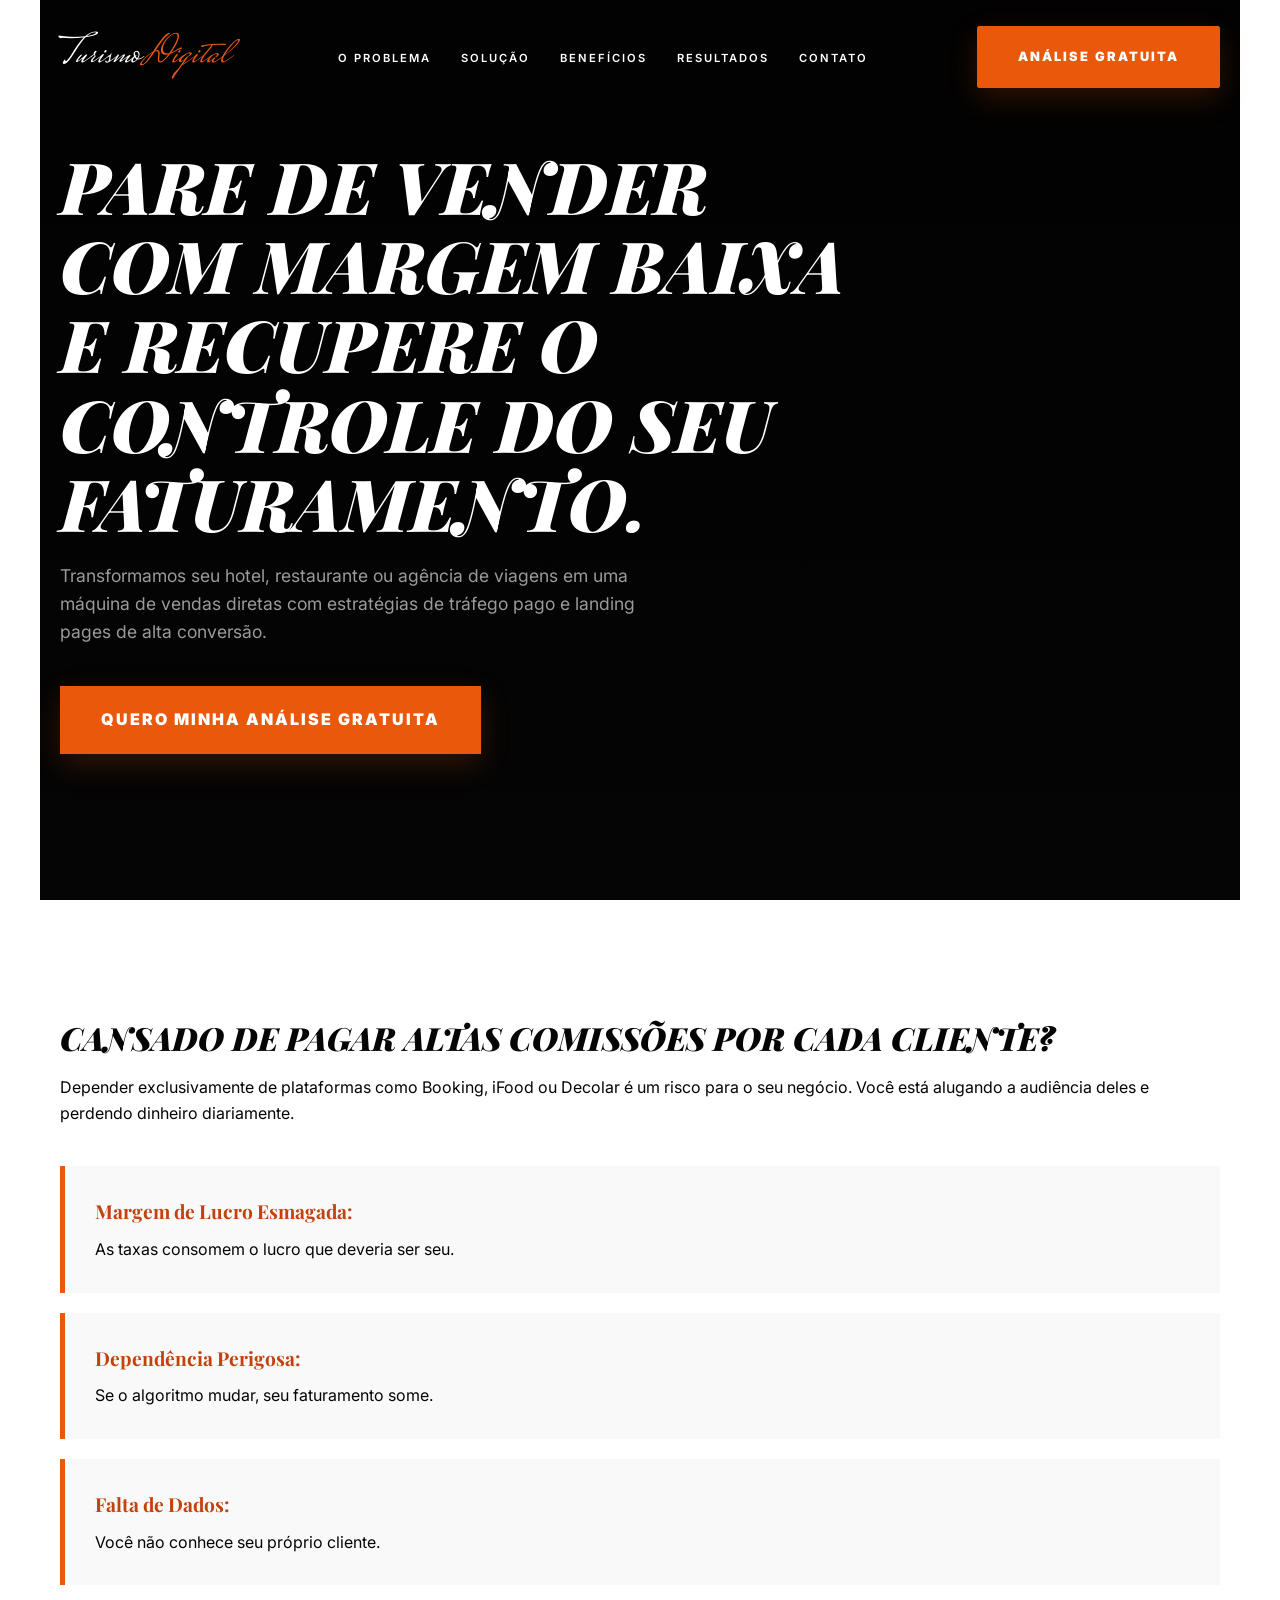
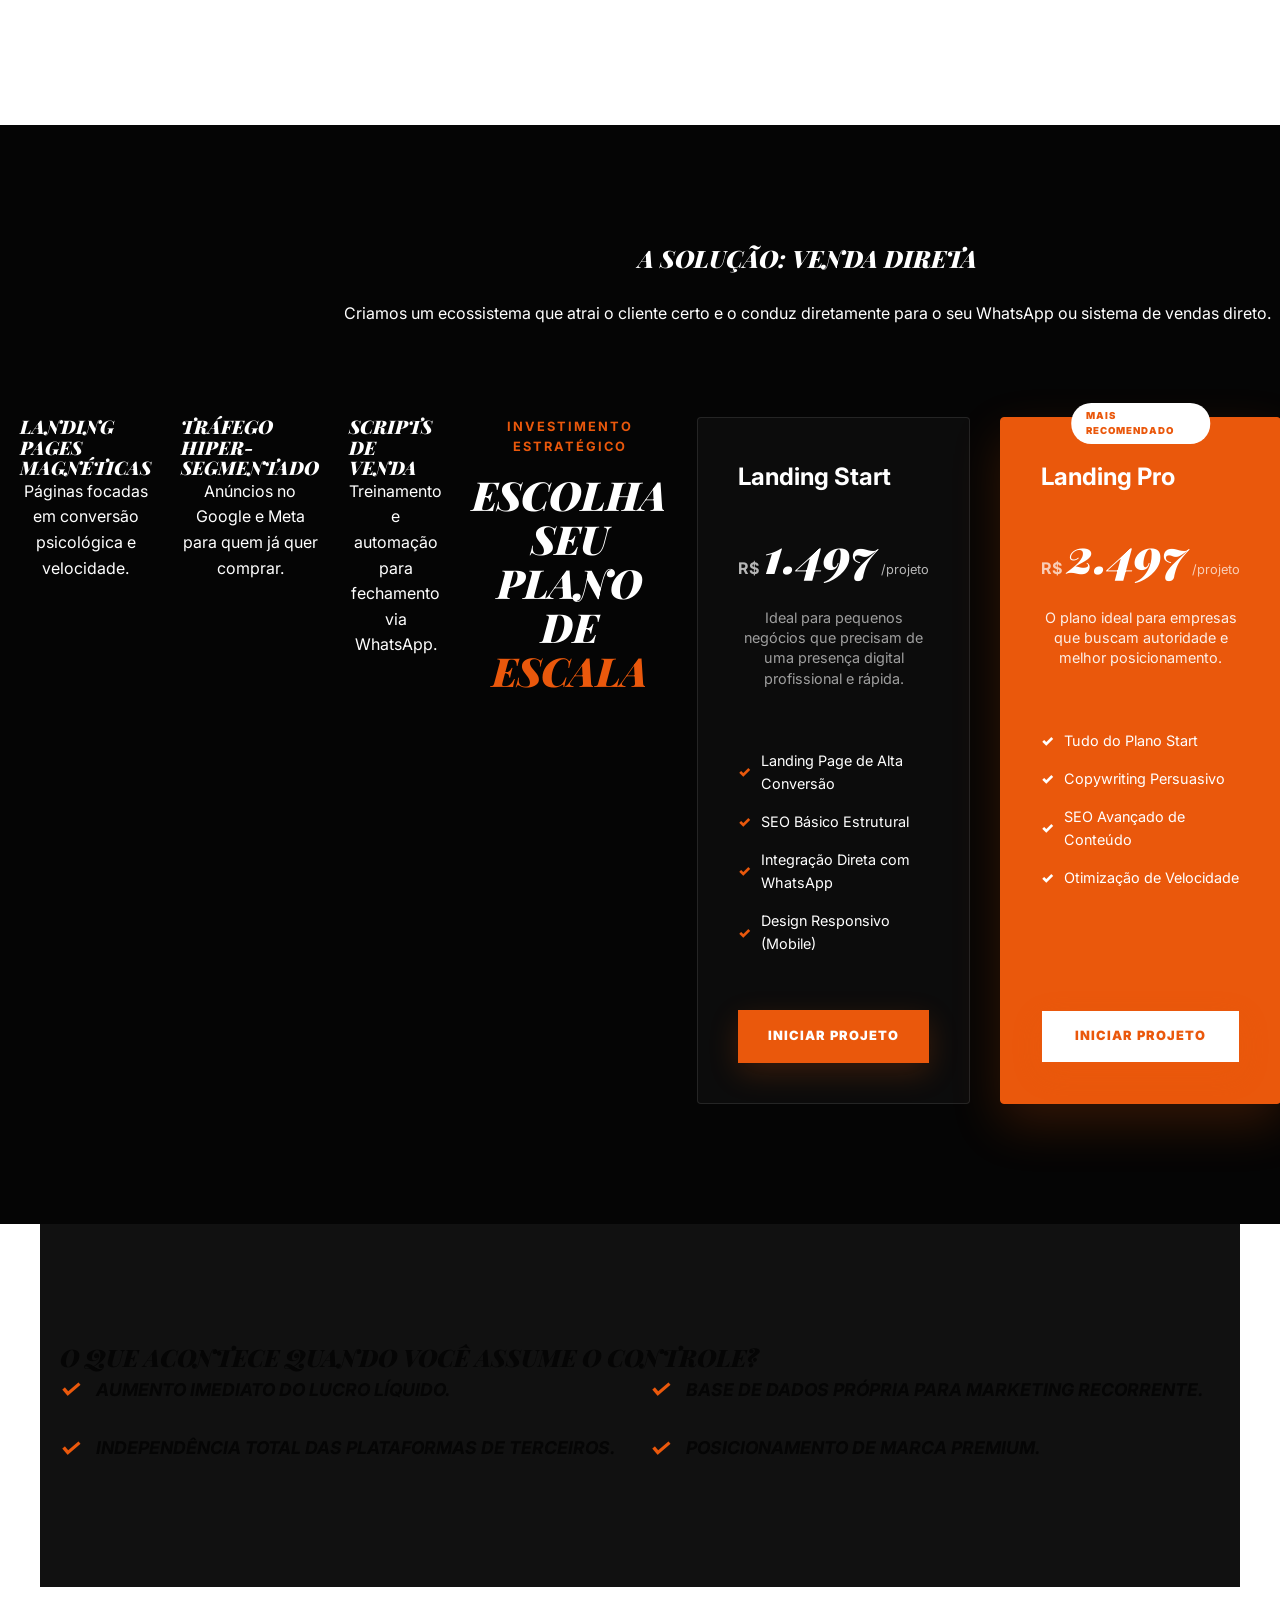
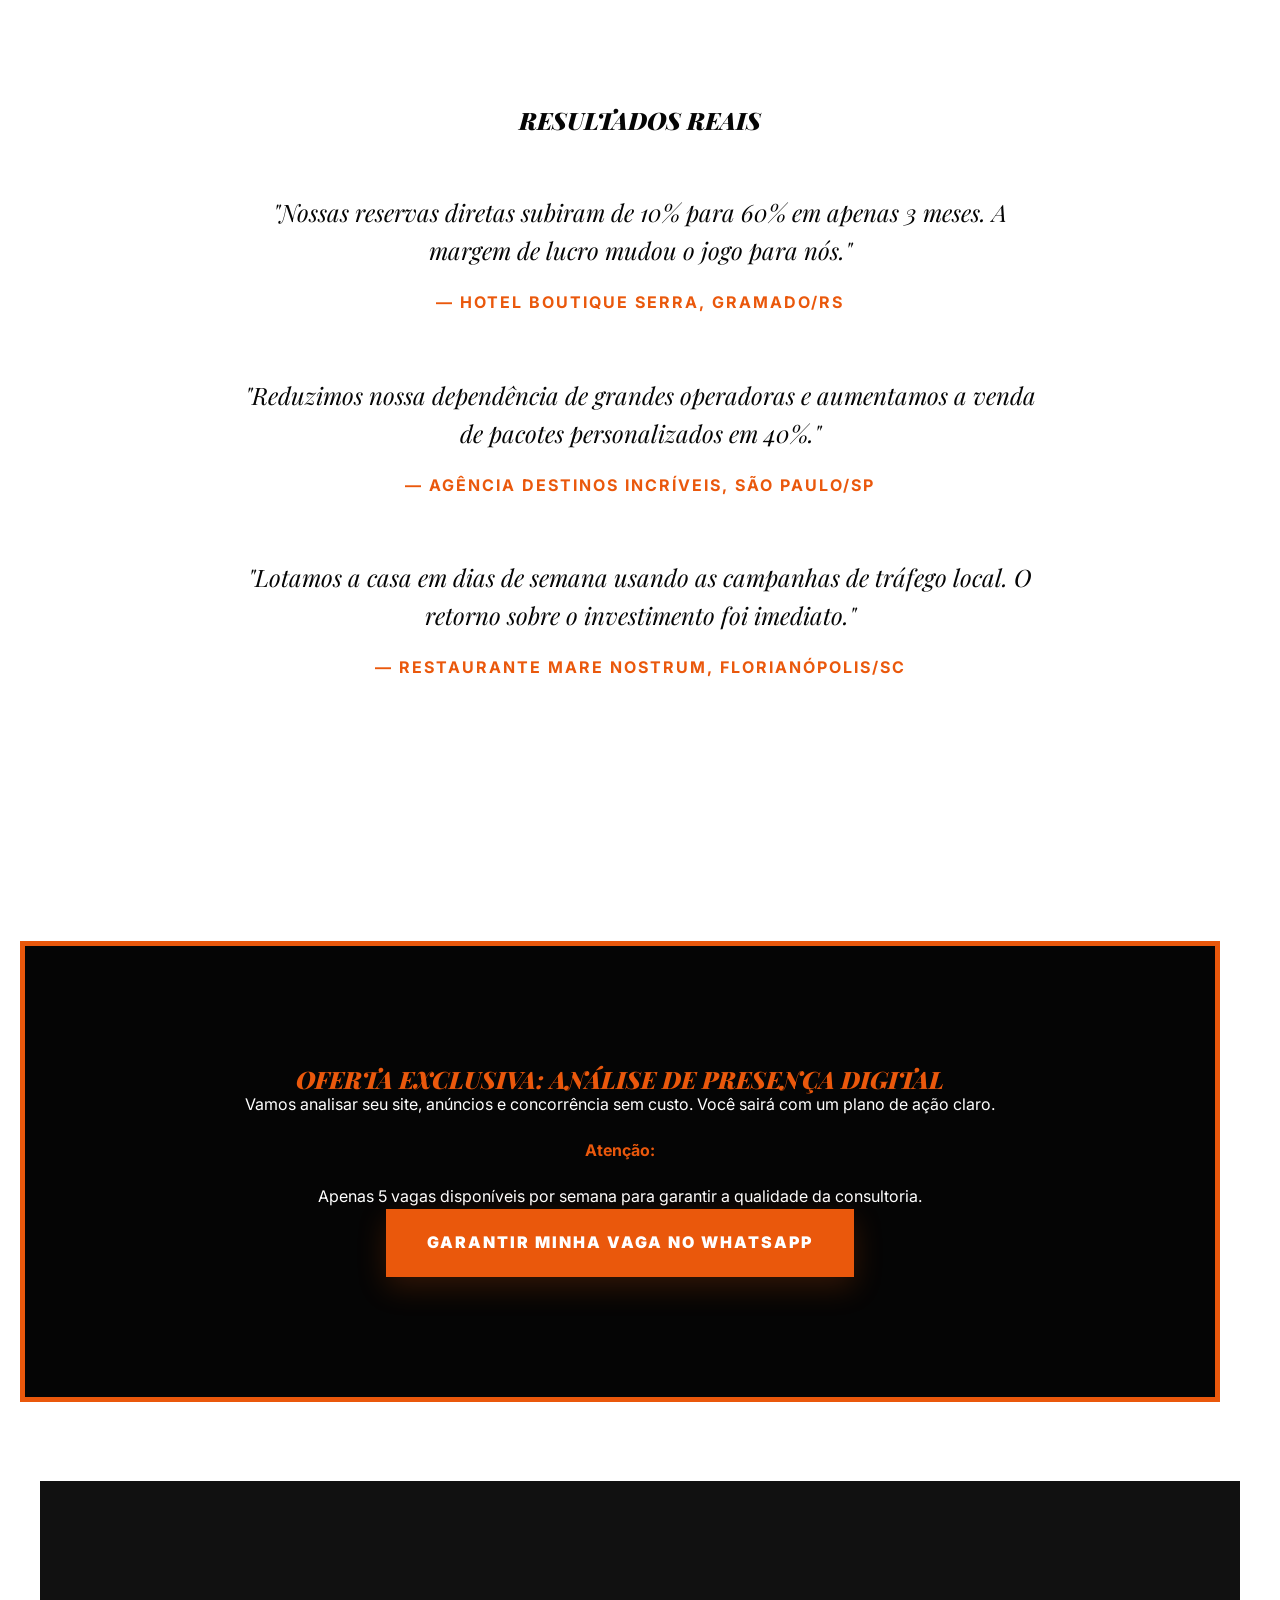
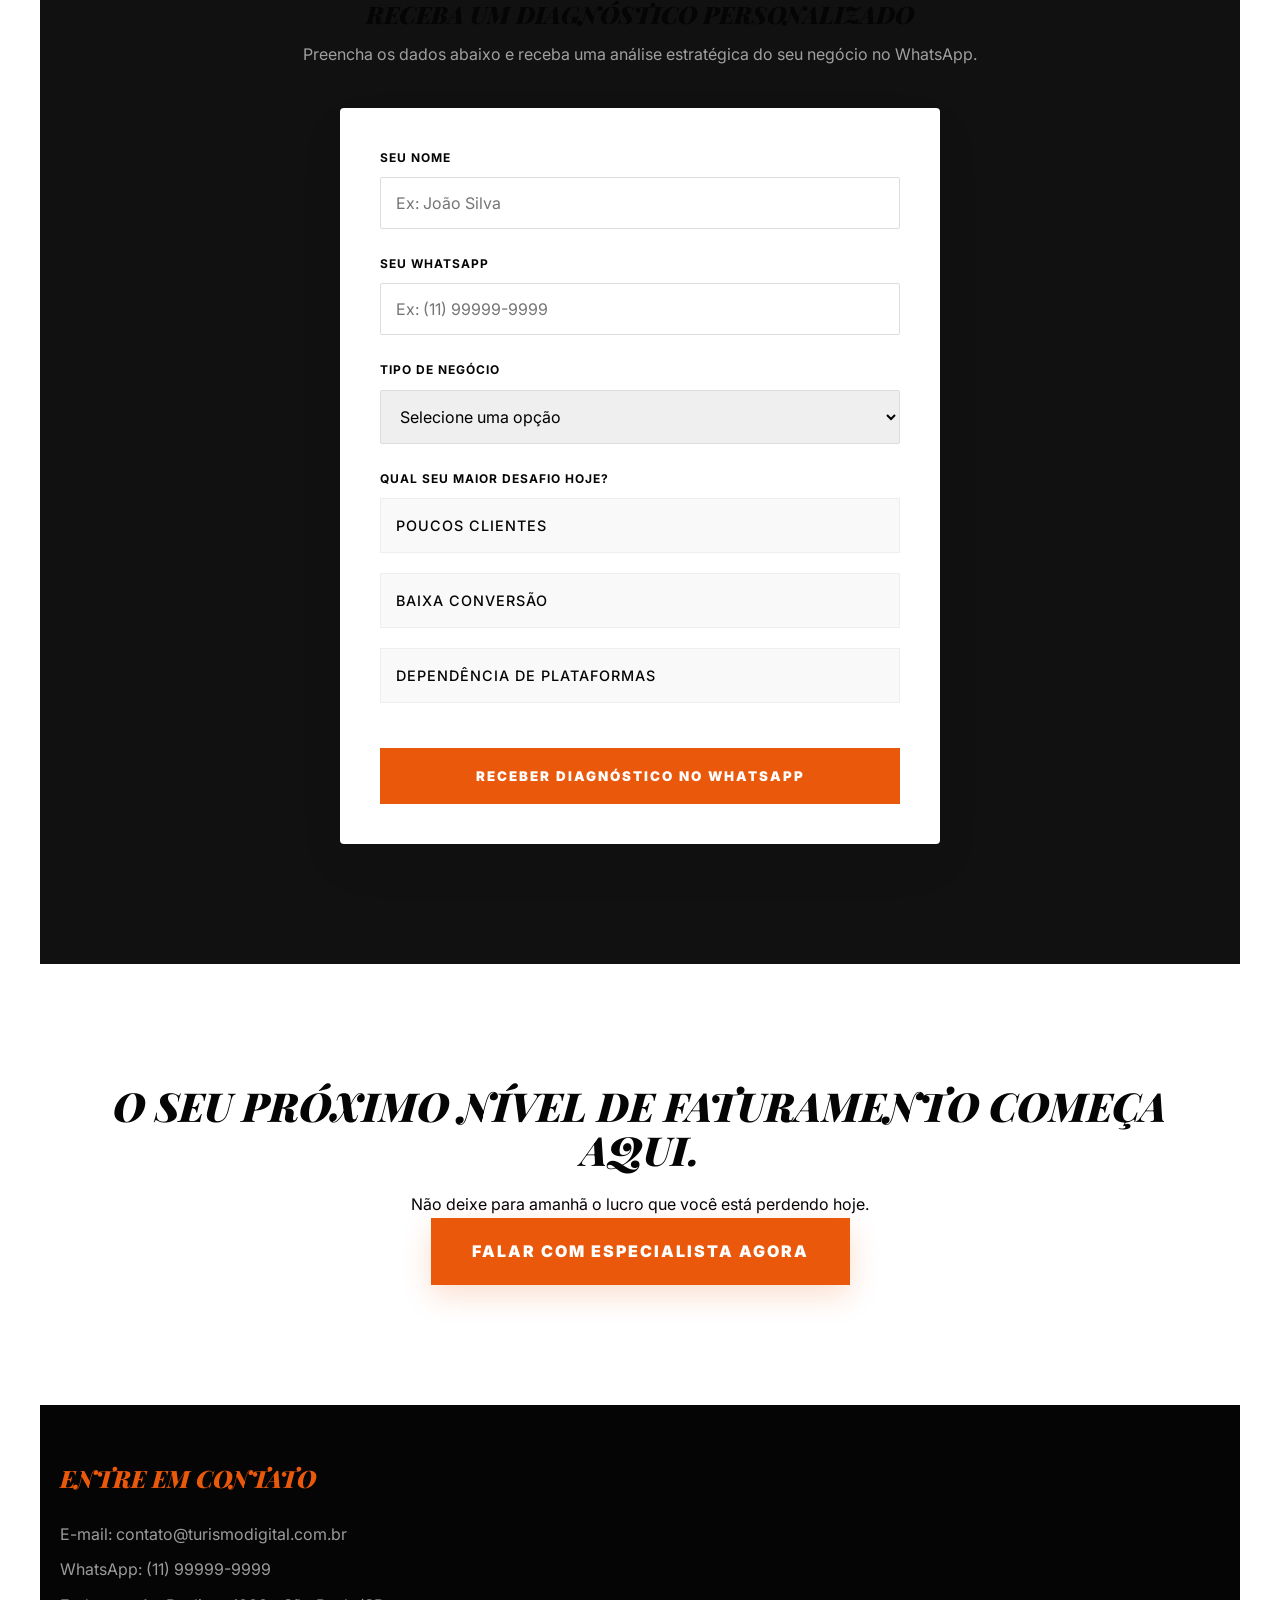
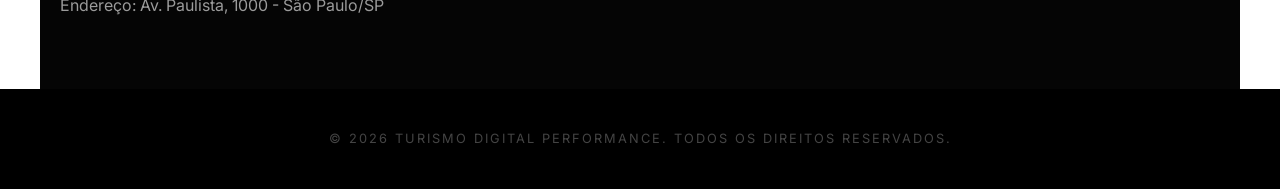
<file: landing-page.html>
<!DOCTYPE html>
<html lang="pt-BR">
<head>
    <meta charset="UTF-8">
    <meta name="viewport" content="width=device-width, initial-scale=1.0">
    <title>Turismo Digital | Agência de Performance para Hotéis e Turismo</title>
    <meta name="description" content="Aumente suas reservas diretas e reduza comissões. Especialistas em tráfego pago e landing pages de alta conversão para hotéis, pousadas e restaurantes." />
    <meta name="keywords" content="turismo digital, marketing para hoteis, trafego pago turismo, reservas diretas, agencia marketing turistico, performance turismo" />
    <meta name="author" content="Turismo Digital" />
    
    <!-- Open Graph / Facebook -->
    <meta property="og:type" content="website" />
    <meta property="og:url" content="https://turismodigital.com.br/" />
    <meta property="og:title" content="Turismo Digital | Agência de Performance para Hotéis e Turismo" />
    <meta property="og:description" content="Aumente suas reservas diretas e reduza comissões. Estratégias de tráfego pago e conversão para o setor turístico." />
    <meta property="og:image" content="https://images.unsplash.com/photo-1566073771259-6a8506099945?auto=format&fit=crop&q=80&w=1200" />

    <link rel="stylesheet" href="style.css">
</head>
<body>

    <!-- Header / Nav -->
    <header>
        <nav>
            <div class="logo">Turismo<span>Digital</span></div>
            <ul>
                <li><a href="#problema">O Problema</a></li>
                <li><a href="#solucao">Solução</a></li>
                <li><a href="#beneficios">Benefícios</a></li>
                <li><a href="#prova-social">Resultados</a></li>
                <li><a href="#contato">Contato</a></li>
            </ul>
            <a href="https://wa.me/5511999999999">Análise Gratuita</a>
        </nav>
    </header>

    <main>
        <!-- Hero Section -->
        <section id="hero" class="reveal">
            <div class="hero-bg">
                <video autoplay muted loop playsinline>
                    <source src="https://d8j0ntlcm91z4.cloudfront.net/user_38xzZboKViGWJOttwIXH07lWA1P/hf_20260328_091828_e240eb17-6edc-4129-ad9d-98678e3fd238.mp4" type="video/mp4">
                </video>
            </div>
            <div class="hero-content">
                <h1>Pare de vender com margem baixa e recupere o controle do seu faturamento.</h1>
                <p>Transformamos seu hotel, restaurante ou agência de viagens em uma máquina de vendas diretas com estratégias de tráfego pago e landing pages de alta conversão.</p>
                <a href="https://wa.me/5511999999999">Quero Minha Análise Gratuita</a>
            </div>
        </section>

        <!-- Problema Section -->
        <section id="problema" class="reveal">
            <h2>Cansado de pagar altas comissões por cada cliente?</h2>
            <p>Depender exclusivamente de plataformas como Booking, iFood ou Decolar é um risco para o seu negócio. Você está alugando a audiência deles e perdendo dinheiro diariamente.</p>
            <ul class="reveal-stagger">
                <li><strong>Margem de Lucro Esmagada:</strong> As taxas consomem o lucro que deveria ser seu.</li>
                <li><strong>Dependência Perigosa:</strong> Se o algoritmo mudar, seu faturamento some.</li>
                <li><strong>Falta de Dados:</strong> Você não conhece seu próprio cliente.</li>
            </ul>
        </section>

        <!-- Solução Section -->
        <section id="solucao" class="reveal">
            <h2>A Solução: <span>Venda Direta</span></h2>
            <p>Criamos um ecossistema que atrai o cliente certo e o conduz diretamente para o seu WhatsApp ou sistema de vendas direto.</p>
            <div class="reveal-stagger solution-grid">
                <div>
                    <h3>Landing Pages Magnéticas</h3>
                    <p>Páginas focadas em conversão psicológica e velocidade.</p>
                </div>
                <div>
                    <h3>Tráfego Hiper-Segmentado</h3>
                    <p>Anúncios no Google e Meta para quem já quer comprar.</p>
                </div>
                <div>
                    <h3>Scripts de Venda</h3>
                    <p>Treinamento e automação para fechamento via WhatsApp.</p>
                </div>
            </div>

            <!-- Pricing Table -->
            <div class="pricing-header reveal">
                <span class="tag">Investimento Estratégico</span>
                <h3>Escolha seu plano de <span>escala</span></h3>
            </div>

            <div class="pricing-grid reveal-stagger">
                <div class="pricing-card">
                    <div class="card-header">
                        <h4>Landing Start</h4>
                        <div class="price">
                            <span class="currency">R$</span>
                            <span class="amount">1.497</span>
                            <span class="period">/projeto</span>
                        </div>
                        <p>Ideal para pequenos negócios que precisam de uma presença digital profissional e rápida.</p>
                    </div>
                    <ul class="features">
                        <li>Landing Page de Alta Conversão</li>
                        <li>SEO Básico Estrutural</li>
                        <li>Integração Direta com WhatsApp</li>
                        <li>Design Responsivo (Mobile)</li>
                    </ul>
                    <a href="https://wa.me/5511999999999?text=Olá! Gostaria de saber mais sobre o projeto Landing Start." class="btn">Iniciar Projeto</a>
                </div>

                <div class="pricing-card highlight">
                    <div class="popular-tag">Mais Recomendado</div>
                    <div class="card-header">
                        <h4>Landing Pro</h4>
                        <div class="price">
                            <span class="currency">R$</span>
                            <span class="amount">2.497</span>
                            <span class="period">/projeto</span>
                        </div>
                        <p>O plano ideal para empresas que buscam autoridade e melhor posicionamento.</p>
                    </div>
                    <ul class="features">
                        <li>Tudo do Plano Start</li>
                        <li>Copywriting Persuasivo</li>
                        <li>SEO Avançado de Conteúdo</li>
                        <li>Otimização de Velocidade</li>
                    </ul>
                    <a href="https://wa.me/5511999999999?text=Olá! Gostaria de saber mais sobre o projeto Landing Pro." class="btn">Iniciar Projeto</a>
                </div>

                <div class="pricing-card">
                    <div class="card-header">
                        <h4>Landing Premium</h4>
                        <div class="price">
                            <span class="currency">R$</span>
                            <span class="amount">3.997</span>
                            <span class="period">/projeto</span>
                        </div>
                        <p>Solução completa para quem não aceita menos que a liderança do seu nicho.</p>
                    </div>
                    <ul class="features">
                        <li>Tudo do Plano Pro</li>
                        <li>Animações e Efeitos Exclusivos</li>
                        <li>SEO Local (Google Meu Negócio)</li>
                        <li>Suporte e Ajustes por 30 dias</li>
                    </ul>
                    <a href="https://wa.me/5511999999999?text=Olá! Gostaria de saber mais sobre o projeto Landing Premium." class="btn">Iniciar Projeto</a>
                </div>
            </div>
        </section>

        <!-- Benefícios Section -->
        <section id="beneficios" class="reveal">
            <h2>O que acontece quando você assume o controle?</h2>
            <ul class="reveal-stagger">
                <li>Aumento imediato do lucro líquido.</li>
                <li>Base de dados própria para marketing recorrente.</li>
                <li>Independência total das plataformas de terceiros.</li>
                <li>Posicionamento de marca premium.</li>
            </ul>
        </section>

        <!-- Prova Social Section -->
        <section id="prova-social" class="reveal">
            <h2>Resultados Reais</h2>
            <blockquote class="reveal">
                <p>"Nossas reservas diretas subiram de 10% para 60% em apenas 3 meses. A margem de lucro mudou o jogo para nós."</p>
                <cite>— Hotel Boutique Serra, Gramado/RS</cite>
            </blockquote>
            <blockquote class="reveal">
                <p>"Reduzimos nossa dependência de grandes operadoras e aumentamos a venda de pacotes personalizados em 40%."</p>
                <cite>— Agência Destinos Incríveis, São Paulo/SP</cite>
            </blockquote>
            <blockquote class="reveal">
                <p>"Lotamos a casa em dias de semana usando as campanhas de tráfego local. O retorno sobre o investimento foi imediato."</p>
                <cite>— Restaurante Mare Nostrum, Florianópolis/SC</cite>
            </blockquote>
        </section>

        <!-- Oferta Section -->
        <section id="oferta" class="reveal">
            <h2>Oferta Exclusiva: Análise de Presença Digital</h2>
            <p>Vamos analisar seu site, anúncios e concorrência sem custo. Você sairá com um plano de ação claro.</p>
            <p><strong>Atenção:</strong> Apenas 5 vagas disponíveis por semana para garantir a qualidade da consultoria.</p>
            <a href="https://wa.me/5511999999999">Garantir Minha Vaga no WhatsApp</a>
        </section>

        <!-- Funnel Section -->
        <section id="funnel" class="reveal">
            <h2>Receba um Diagnóstico Personalizado</h2>
            <p>Preencha os dados abaixo e receba uma análise estratégica do seu negócio no WhatsApp.</p>
            
            <form id="lead-funnel" class="reveal">
                <div class="form-group">
                    <label for="nome">Seu Nome</label>
                    <input type="text" id="nome" name="nome" placeholder="Ex: João Silva" required>
                </div>
                
                <div class="form-group">
                    <label for="whatsapp">Seu WhatsApp</label>
                    <input type="tel" id="whatsapp" name="whatsapp" placeholder="Ex: (11) 99999-9999" required>
                </div>

                <div class="form-group">
                    <label for="negocio">Tipo de Negócio</label>
                    <select id="negocio" name="negocio" required>
                        <option value="" disabled selected>Selecione uma opção</option>
                        <option value="Hotel/Pousada">Hotel ou Pousada</option>
                        <option value="Restaurante">Restaurante</option>
                        <option value="Agência de Viagens">Agência de Viagens</option>
                        <option value="Outro">Outro</option>
                    </select>
                </div>

                <div class="form-group">
                    <label>Qual seu maior desafio hoje?</label>
                    <div class="options-grid">
                        <label class="option-card">
                            <input type="radio" name="desafio" value="Poucos clientes" required>
                            <span>Poucos clientes</span>
                        </label>
                        <label class="option-card">
                            <input type="radio" name="desafio" value="Baixa conversão">
                            <span>Baixa conversão</span>
                        </label>
                        <label class="option-card">
                            <input type="radio" name="desafio" value="Dependência de plataformas">
                            <span>Dependência de plataformas</span>
                        </label>
                    </div>
                </div>

                <button type="submit" id="submit-funnel">
                    Receber Diagnóstico no WhatsApp
                </button>
            </form>
        </section>

        <!-- CTA Final Section -->
        <section id="cta-final" class="reveal">
            <h2>O seu próximo nível de faturamento começa aqui.</h2>
            <p>Não deixe para amanhã o lucro que você está perdendo hoje.</p>
            <a href="https://wa.me/5511999999999">Falar com Especialista Agora</a>
        </section>

        <!-- Contato Section -->
        <section id="contato">
            <h2>Entre em Contato</h2>
            <p>E-mail: contato@turismodigital.com.br</p>
            <p>WhatsApp: (11) 99999-9999</p>
            <p>Endereço: Av. Paulista, 1000 - São Paulo/SP</p>
        </section>
    </main>

    <footer>
        <p>&copy; 2026 Turismo Digital Performance. Todos os direitos reservados.</p>
    </footer>

    <script src="script.js"></script>
</body>
</html>
</file>
<file: style.css>
/* 
   Turismo Digital - Premium Conversion CSS
   Colors: Black (#0A0A0A), White (#FFFFFF), Gold (#D4AF37)
*/

@import url('https://fonts.googleapis.com/css2?family=Playfair+Display:ital,wght@0,700;0,900;1,700&family=Inter:wght@300;400;600;700&family=Mrs+Saint+Delafield&display=swap');

:root {
    --black: #050505;
    --white: #FFFFFF;
    --brand: #EA580C;
    --brand-dark: #C2410C;
    --gray: #111111;
    --text-muted: rgba(255, 255, 255, 0.6);
    --transition: all 0.4s cubic-bezier(0.165, 0.84, 0.44, 1);
}

* {
    margin: 0;
    padding: 0;
    box-sizing: border-box;
}

html {
    scroll-behavior: smooth;
}

body {
    font-family: 'Inter', sans-serif;
    background-color: var(--white);
    color: var(--black);
    line-height: 1.6;
    overflow-x: hidden;
}

h1, h2, h3 {
    font-family: 'Playfair Display', serif;
    font-weight: 900;
    line-height: 1.1;
    text-transform: uppercase;
    font-style: italic;
}

/* Layout Containers */
section {
    padding: 80px 20px;
    max-width: 1200px;
    margin: 0 auto;
}

/* Header & Nav */
header {
    position: fixed;
    top: 0;
    width: 100%;
    background: transparent;
    z-index: 1000;
    transition: all 0.3s ease;
}

header.scrolled {
    background: rgba(10, 10, 10, 0.8);
    backdrop-filter: blur(12px);
    -webkit-backdrop-filter: blur(12px);
    border-bottom: 1px solid rgba(212, 175, 55, 0.1);
}

nav {
    max-width: 1200px;
    margin: 0 auto;
    padding: 25px 20px;
    display: flex;
    justify-content: space-between;
    align-items: center;
    transition: all 0.3s ease;
}

header.scrolled nav {
    padding: 15px 20px;
}

.logo {
    font-family: 'Mrs Saint Delafield', cursive;
    font-size: 2.5rem;
    color: var(--white);
    letter-spacing: 0;
    text-transform: none;
    font-style: normal;
}

.logo span {
    color: var(--brand);
}

nav ul {
    display: none; /* Hidden on mobile */
}

nav > a {
    background: var(--brand);
    color: var(--white);
    padding: 10px 20px;
    text-decoration: none;
    font-weight: 700;
    font-size: 0.8rem;
    text-transform: uppercase;
    letter-spacing: 1px;
    border-radius: 2px;
    transition: var(--transition);
}

/* Hero Section */
#hero {
    min-height: 100vh;
    display: flex;
    flex-direction: column;
    justify-content: center;
    align-items: flex-start;
    background: var(--black);
    color: var(--white);
    padding-top: 120px;
    position: relative;
    overflow: hidden;
}

.hero-bg {
    position: absolute;
    top: 0;
    left: 0;
    width: 100%;
    height: 100%;
    z-index: 0;
}

.hero-bg video {
    width: 100%;
    height: 100%;
    object-fit: cover;
    transform: scale(1.1);
}

.hero-bg::after {
    content: '';
    position: absolute;
    inset: 0;
    background: linear-gradient(to bottom, rgba(0,0,0,0.6) 0%, rgba(0,0,0,0.4) 50%, #050505 100%);
    z-index: 1;
}

.hero-content {
    position: relative;
    z-index: 2;
    max-width: 800px;
}

#hero h1 {
    font-size: 2.5rem;
    margin-bottom: 20px;
    color: var(--white);
}

#hero p {
    font-size: 1.1rem;
    color: var(--text-muted);
    max-width: 600px;
    margin-bottom: 40px;
}

/* Buttons */
a[href*="wa.me"] {
    display: inline-block;
    background: var(--brand);
    color: var(--white);
    padding: 20px 40px;
    text-decoration: none;
    font-weight: 900;
    text-transform: uppercase;
    letter-spacing: 2px;
    transition: var(--transition);
    border: 1px solid var(--brand);
    box-shadow: 0 10px 30px rgba(234, 88, 12, 0.2);
}

a[href*="wa.me"]:hover {
    background: transparent;
    color: var(--brand);
    transform: translateY(-5px);
    box-shadow: 0 15px 40px rgba(234, 88, 12, 0.3);
}

/* Problema Section */
#problema {
    background: var(--white);
}

#problema h2 {
    font-size: 2rem;
    margin-bottom: 20px;
    color: var(--black);
}

#problema ul {
    list-style: none;
    margin-top: 40px;
}

#problema li {
    padding: 30px;
    background: #f9f9f9;
    margin-bottom: 20px;
    border-left: 5px solid var(--brand);
    transition: var(--transition);
}

#problema li:hover {
    transform: translateX(10px);
    background: #f0f0f0;
}

#problema li strong {
    display: block;
    font-family: 'Playfair Display', serif;
    font-size: 1.2rem;
    margin-bottom: 10px;
    color: var(--brand-dark);
}

/* Solução Section */
#solucao {
    background: var(--black);
    color: var(--white);
    max-width: 100%;
    margin: 0;
    padding: 120px 20px;
}

.solution-grid {
    max-width: 1200px;
    margin: 0 auto 100px;
    display: grid;
    gap: 30px;
}

@media (min-width: 768px) {
    .solution-grid {
        grid-template-columns: repeat(3, 1fr);
    }
}

/* Pricing Table Styles */
.pricing-header {
    text-align: center;
    margin-bottom: 60px;
}

.pricing-header .tag {
    color: var(--brand);
    font-weight: 700;
    text-transform: uppercase;
    letter-spacing: 2px;
    font-size: 0.8rem;
    display: block;
    margin-bottom: 15px;
}

.pricing-header h3 {
    font-size: 2.5rem;
    color: var(--white);
}

.pricing-header h3 span {
    color: var(--brand);
}

.pricing-grid {
    max-width: 1200px;
    margin: 0 auto;
    display: grid;
    gap: 30px;
}

@media (min-width: 768px) {
    .pricing-grid {
        grid-template-columns: repeat(3, 1fr);
        align-items: stretch;
    }
}

.pricing-card {
    background: rgba(255, 255, 255, 0.03);
    border: 1px solid rgba(255, 255, 255, 0.1);
    padding: 40px;
    border-radius: 4px;
    display: flex;
    flex-direction: column;
    position: relative;
    transition: var(--transition);
}

.pricing-card:hover {
    transform: translateY(-10px);
    border-color: rgba(234, 88, 12, 0.3);
}

.pricing-card.highlight {
    background: var(--brand);
    border-color: var(--brand);
    box-shadow: 0 20px 50px rgba(234, 88, 12, 0.2);
}

.popular-tag {
    position: absolute;
    top: -15px;
    left: 50%;
    transform: translateX(-50%);
    background: var(--white);
    color: var(--brand);
    padding: 5px 15px;
    font-size: 0.6rem;
    font-weight: 900;
    text-transform: uppercase;
    letter-spacing: 1px;
    border-radius: 20px;
}

.card-header h4 {
    font-size: 1.5rem;
    margin-bottom: 20px;
    color: var(--white);
}

.price {
    display: flex;
    align-items: baseline;
    gap: 5px;
    margin-bottom: 15px;
}

.price .currency {
    font-size: 1rem;
    font-weight: 700;
    opacity: 0.7;
}

.price .amount {
    font-size: 3rem;
    font-weight: 900;
    font-style: italic;
    font-family: 'Playfair Display', serif;
}

.price .period {
    font-size: 0.8rem;
    opacity: 0.7;
}

.card-header p {
    font-size: 0.9rem;
    opacity: 0.6;
    margin-bottom: 30px;
    line-height: 1.4;
}

.pricing-card.highlight .card-header p {
    opacity: 0.9;
}

.features {
    list-style: none;
    margin-bottom: 40px;
    flex-grow: 1;
}

.features li {
    font-size: 0.9rem;
    margin-bottom: 15px;
    display: flex;
    align-items: center;
}

.features li::before {
    content: '✓';
    color: var(--brand);
    margin-right: 10px;
    font-weight: 900;
}

.pricing-card.highlight .features li::before {
    color: var(--white);
}

.pricing-card .btn {
    width: 100%;
    padding: 15px;
    text-align: center;
    background: var(--brand);
    color: var(--white);
    text-decoration: none;
    font-weight: 900;
    text-transform: uppercase;
    letter-spacing: 1px;
    font-size: 0.8rem;
    transition: var(--transition);
}

.pricing-card.highlight .btn {
    background: var(--white);
    color: var(--brand);
}

.pricing-card .btn:hover {
    background: var(--black);
    color: var(--brand);
}

/* Benefícios Section */
#beneficios {
    background: var(--gray);
}

#beneficios ul {
    list-style: none;
    display: grid;
    gap: 20px;
}

#beneficios li {
    font-weight: 700;
    text-transform: uppercase;
    font-style: italic;
    font-size: 1.1rem;
    display: flex;
    align-items: center;
}

#beneficios li::before {
    content: '✓';
    color: var(--brand);
    margin-right: 15px;
    font-size: 1.5rem;
}

/* Prova Social Section */
#prova-social {
    background: var(--white);
    text-align: center;
}

blockquote {
    max-width: 800px;
    margin: 60px auto;
    position: relative;
}

blockquote p {
    font-family: 'Playfair Display', serif;
    font-size: 1.5rem;
    font-style: italic;
    margin-bottom: 20px;
}

cite {
    display: block;
    font-weight: 700;
    text-transform: uppercase;
    letter-spacing: 2px;
    color: var(--brand);
    font-style: normal;
}

/* Oferta Section */
#oferta {
    background: var(--black);
    color: var(--white);
    text-align: center;
    border: 5px solid var(--brand);
    margin: 80px 20px;
}

#oferta h2 {
    color: var(--brand);
}

#oferta strong {
    color: var(--brand);
    display: block;
    margin: 20px 0;
}

/* CTA Final */
#cta-final {
    text-align: center;
    background: var(--white);
}

#cta-final h2 {
    font-size: 2.5rem;
    margin-bottom: 20px;
}

/* Contato */
#contato {
    background: var(--black);
    color: var(--white);
    padding: 60px 20px;
}

/* Funnel Styles */
#funnel {
    background: var(--gray);
    text-align: center;
}

#funnel h2 {
    margin-bottom: 15px;
}

#funnel p {
    color: var(--text-muted);
    margin-bottom: 40px;
}

#lead-funnel {
    max-width: 600px;
    margin: 0 auto;
    text-align: left;
    background: var(--white);
    padding: 40px;
    border-radius: 4px;
    box-shadow: 0 20px 50px rgba(0,0,0,0.05);
}

.form-group {
    margin-bottom: 25px;
}

.form-group label {
    display: block;
    font-weight: 700;
    text-transform: uppercase;
    font-size: 0.75rem;
    letter-spacing: 1px;
    margin-bottom: 10px;
    color: var(--black);
}

#lead-funnel input, 
#lead-funnel select {
    width: 100%;
    padding: 15px;
    border: 1px solid #ddd;
    font-family: inherit;
    font-size: 1rem;
    border-radius: 2px;
    transition: var(--transition);
}

#lead-funnel input:focus, 
#lead-funnel select:focus {
    outline: none;
    border-color: var(--brand);
}

.options-grid {
    display: grid;
    gap: 10px;
}

.option-card {
    display: block;
    position: relative;
    cursor: pointer;
}

.option-card input {
    position: absolute;
    opacity: 0;
}

.option-card span {
    display: block;
    padding: 15px;
    background: #f9f9f9;
    border: 1px solid #eee;
    font-size: 0.9rem;
    font-weight: 500;
    transition: var(--transition);
}

.option-card input:checked + span {
    background: var(--brand);
    color: var(--white);
    border-color: var(--brand);
}

#submit-funnel {
    width: 100%;
    background: var(--brand);
    color: var(--white);
    padding: 20px;
    border: none;
    font-family: inherit;
    font-weight: 900;
    text-transform: uppercase;
    letter-spacing: 2px;
    cursor: pointer;
    transition: var(--transition);
    margin-top: 10px;
}

#submit-funnel:hover {
    background: var(--black);
    color: var(--brand);
}

#contato h2 {
    color: var(--brand);
    margin-bottom: 30px;
}

#contato p {
    margin-bottom: 10px;
    color: var(--text-muted);
}

/* Footer */
footer {
    background: #000;
    color: #444;
    text-align: center;
    padding: 40px 20px;
    font-size: 0.8rem;
    text-transform: uppercase;
    letter-spacing: 2px;
}

/* Desktop Media Queries */
@media (min-width: 768px) {
    section {
        padding: 120px 20px;
    }

    nav ul {
        display: flex;
        list-style: none;
        gap: 30px;
    }

    nav ul a {
        color: var(--white);
        text-decoration: none;
        font-size: 0.7rem;
        text-transform: uppercase;
        letter-spacing: 2px;
        font-weight: 600;
        transition: var(--transition);
    }

    nav ul a:hover {
        color: var(--gold);
    }

    #hero h1 {
        font-size: 4.5rem;
    }

    #solucao {
        display: grid;
        grid-template-columns: repeat(3, 1fr);
        gap: 30px;
        align-items: stretch;
    }

    #solucao h2 {
        grid-column: 1 / -1;
        text-align: center;
    }

    #solucao p:first-of-type {
        grid-column: 1 / -1;
        text-align: center;
        margin-bottom: 60px;
    }

    #beneficios ul {
        grid-template-columns: 1fr 1fr;
    }
}

/* Floating WhatsApp Button */
.whatsapp-float {
    position: fixed;
    bottom: 30px;
    right: 30px;
    background-color: #25d366;
    color: #fff;
    width: 60px;
    height: 60px;
    border-radius: 50%;
    text-align: center;
    font-size: 30px;
    box-shadow: 2px 2px 10px rgba(0,0,0,0.2);
    z-index: 1001;
    display: flex;
    align-items: center;
    justify-content: center;
    text-decoration: none;
    transition: all 0.3s ease;
    opacity: 0;
    visibility: hidden;
    transform: translateY(20px);
}

.whatsapp-float.show {
    opacity: 1;
    visibility: visible;
    transform: translateY(0);
}

.whatsapp-float:hover {
    transform: scale(1.1);
    background-color: #128c7e;
}

/* Reveal Animations */
.reveal {
    opacity: 0;
    transform: translateY(40px);
    transition: opacity 1s cubic-bezier(0.165, 0.84, 0.44, 1), transform 1s cubic-bezier(0.165, 0.84, 0.44, 1);
    will-change: opacity, transform;
}

.reveal.active {
    opacity: 1;
    transform: translateY(0);
}

/* Staggered Reveals */
.reveal-stagger > * {
    opacity: 0;
    transform: translateY(20px);
    transition: opacity 0.8s cubic-bezier(0.165, 0.84, 0.44, 1), transform 0.8s cubic-bezier(0.165, 0.84, 0.44, 1);
}

.reveal-stagger.active > * {
    opacity: 1;
    transform: translateY(0);
}

/* Add delays for children in staggered containers */
.reveal-stagger.active > *:nth-child(1) { transition-delay: 0.1s; }
.reveal-stagger.active > *:nth-child(2) { transition-delay: 0.2s; }
.reveal-stagger.active > *:nth-child(3) { transition-delay: 0.3s; }
.reveal-stagger.active > *:nth-child(4) { transition-delay: 0.4s; }
.reveal-stagger.active > *:nth-child(5) { transition-delay: 0.5s; }
.reveal-stagger.active > *:nth-child(6) { transition-delay: 0.6s; }

/* CTA Pulse Highlight */
.cta-pulse {
    animation: pulse 2s infinite;
}

@keyframes pulse {
    0% { transform: scale(1); box-shadow: 0 0 0 0 rgba(212, 175, 55, 0.4); }
    70% { transform: scale(1.05); box-shadow: 0 0 0 15px rgba(212, 175, 55, 0); }
    100% { transform: scale(1); box-shadow: 0 0 0 0 rgba(212, 175, 55, 0); }
}

/* Animations */
@keyframes fadeInUp {
    from {
        opacity: 0;
        transform: translateY(30px);
    }
    to {
        opacity: 1;
        transform: translateY(0);
    }
}

#hero h1, #hero p, #hero a {
    animation: fadeInUp 1s ease-out forwards;
}

#hero p { animation-delay: 0.2s; }
#hero a { animation-delay: 0.4s; }
</file>
